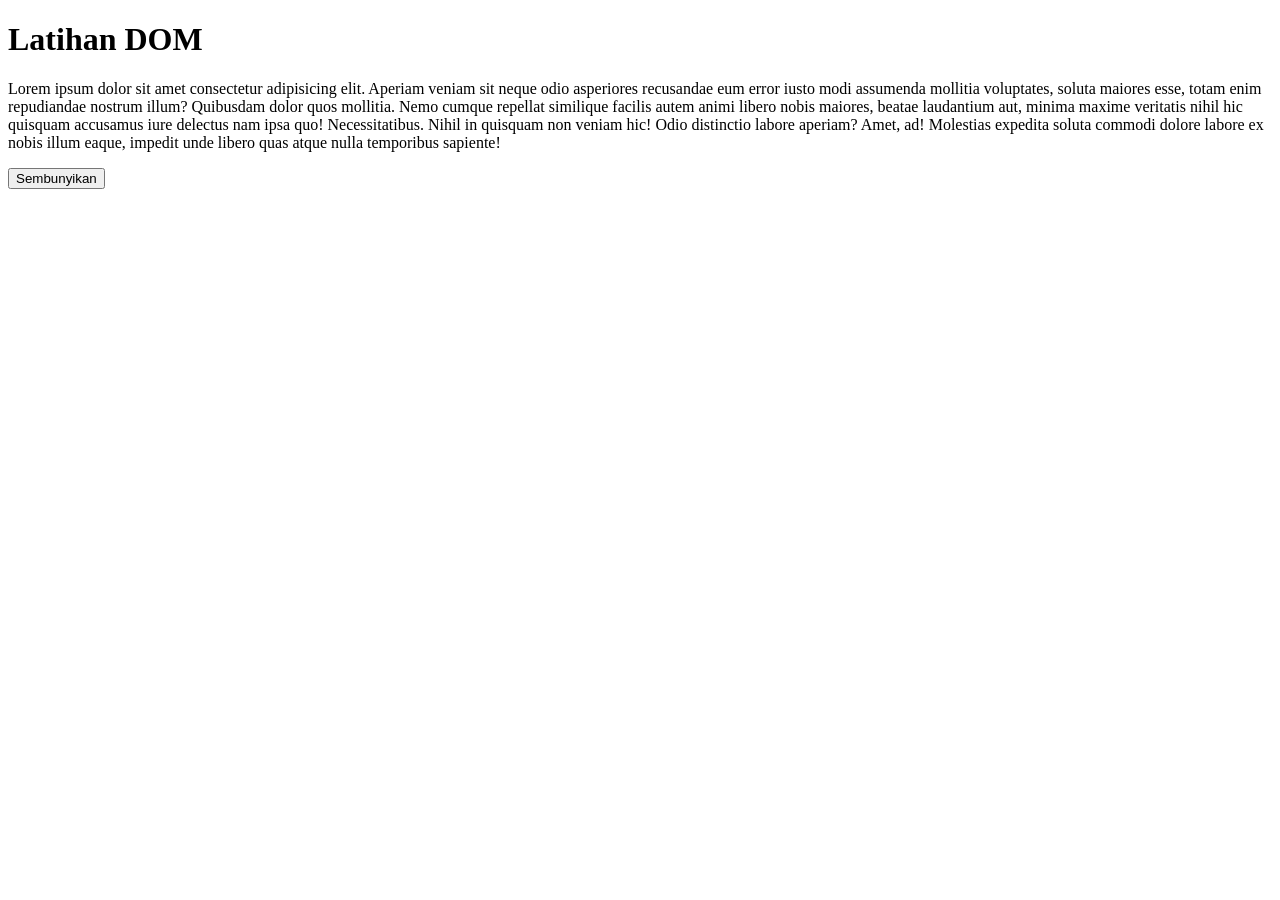
<file: index.html>
<!doctype html>
<html lang="id">
  <head>
    <meta charset="UTF-8" />
    <meta name="viewport" content="width=device-width, initial-scale=1.0" />
    <title>Praktikum DOM dan Event</title>
    <link rel="stylesheet" href="style.css" />
    <script src="script.js"></script>
  </head>
  <body>
    <h1 id="judul">Latihan DOM</h1>
    <!-- <p id="pesan">Belum ada tindakan.</p>
    <button id="tombolAksi" type="button">Klik Saya</button>

    <p id="teksGaya">
      Lorem ipsum dolor sit amet consectetur adipisicing elit. Labore officiis
      itaque sunt, rem aut nam saepe quam. Eius necessitatibus consectetur
      labore nemo earum, laborum explicabo animi aspernatur, incidunt voluptatem
      accusantium. Odio soluta praesentium consequuntur corrupti quia eligendi,
      reiciendis beatae, deleniti nostrum illo, hic exercitationem labore
      debitis natus fuga provident deserunt quas ad ut facere? Vel minima ut sit
      eveniet distinctio. Fuga est distinctio porro dignissimos velit quidem
      temporibus eligendi, veritatis molestias laborum voluptatem cupiditate?
      Tenetur sit fugiat officia adipisci iusto ad, perspiciatis, minima harum
      numquam similique commodi explicabo quo repudiandae.
    </p>
    <button id="tombolGaya">Tombol Gaya</button>

    <br><br><br>

    <label for="namaInput">Nama:</label>
    <input type="text" id="namaInput" maxlength="40" />
    <p>Jumlah karakter: <span id="jumlahKarakter">0</span></p> -->

    <!-- <form id="formPendaftaran" novalidate>
      <label for="nama">Nama lengkap</label>
      <input id="nama" name="nama" type="text" />
      <label for="email">Email</label>
      <input id="email" name="email" type="email" />
      <label for="usia">Usia</label>
      <input id="usia" name="usia" type="number" min="17" max="100" />
      <button type="submit">Daftar</button>
    </form>
    <p id="pesanForm" aria-live="polite"></p> -->

    <!-- <section>
      <h2>Daftar Tugas</h2>
      <label for="inputTugas">Tugas baru</label>
      <input id="inputTugas" type="text" />
      <button id="tambahTugas" type="button">Tambah</button>
      <p id="pesanTugas" aria-live="polite"></p>
      <ul id="daftarTugas"></ul>
    </section> -->

    <p id="paragraf">
      Lorem ipsum dolor sit amet consectetur adipisicing elit. Aperiam veniam
      sit neque odio asperiores recusandae eum error iusto modi assumenda
      mollitia voluptates, soluta maiores esse, totam enim repudiandae nostrum
      illum? Quibusdam dolor quos mollitia. Nemo cumque repellat similique
      facilis autem animi libero nobis maiores, beatae laudantium aut, minima
      maxime veritatis nihil hic quisquam accusamus iure delectus nam ipsa quo!
      Necessitatibus. Nihil in quisquam non veniam hic! Odio distinctio labore
      aperiam? Amet, ad! Molestias expedita soluta commodi dolore labore ex
      nobis illum eaque, impedit unde libero quas atque nulla temporibus
      sapiente!
    </p>
    <button id="toggle">Sembunyikan</button>
  </body>
</html>
</file>
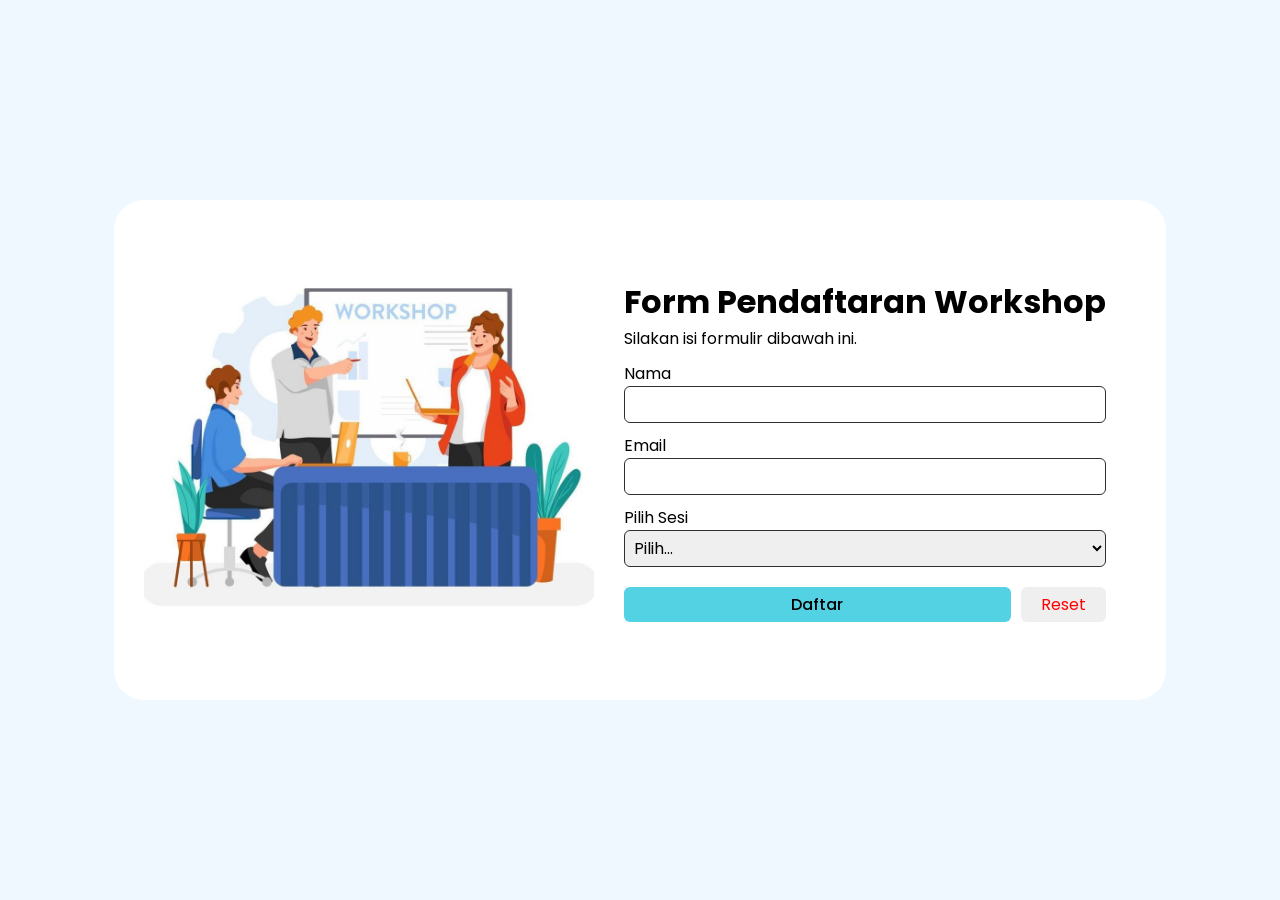
<file: mini_project/index.html>
<!doctype html>
<html lang="en">
  <head>
    <meta charset="UTF-8" />
    <meta name="viewport" content="width=device-width, initial-scale=1.0" />
    <link rel="stylesheet" href="style.css" />
    <title>Mini Project</title>
  </head>
  <body>
    <div class="card">
      <div class="image">
        <img src="images/bg.jpg" alt="" />
      </div>
      <div class="formulir">
        <div class="judul">
          <div class="mobile">
            <h3>Form Pendaftaran</h3>
            <h1>Workshop</h1>
            <p>Silakan isi formulir dibawah ini.</p>
          </div>
          <div class="desktop">
            <h1>Form Pendaftaran Workshop</h1>
            <p>Silakan isi formulir dibawah ini.</p>
          </div>
        </div>
        <div id="error">
          <span id="pesanError">Formulir wajib diisi.</span>
        </div>
        <form method="post" id="formPendaftaran" action="">
          <div class="inputGroup">
            <label>
              <div class="inputLabel">
                <p>Nama</p>
                <span id="karakterNama">0</span>
              </div>
              <input type="text" id="nama" name="name" />
            </label>
            <label>
              <div class="inputLabel">
                <p>Email</p>
                <span id="karakterEmail">0</span>
              </div>
              <input type="text" id="email" name="email" />
            </label>
            <label>
              Pilih Sesi
              <select name="sesi" id="sesi">
                <option value="none" disabled selected>Pilih...</option>
                <option value="pagi">Sesi 1 - Pagi</option>
                <option value="siang">Sesi 2 - Siang</option>
                <option value="sore">Sesi 3 - Sore</option>
                <option value="malam">Sesi 4 - Malam</option>
              </select>
              <p id="info">Sesi dipilih: <span id="pilihan"></span></p>
            </label>
          </div>
          <div class="buttonGroup">
            <button class="submit" type="submit">Daftar</button>
            <button class="reset" type="reset">Reset</button>
          </div>
        </form>
      </div>
    </div>
    <script src="script.js"></script>
  </body>
</html>
</file>
<file: style.css>
.highlight {
  color: #173f75;
  background-color: #e6f1ff;
  border-left: 4px solid #3478c8;
  padding: 12px;
}
.teks-besar {
  font-size: 1.4rem;
}

.selesai span {
  text-decoration: line-through;
  color: #687386;
}
li {
  margin-bottom: 8px;
}

.sembunyi{
  display: none;
}
</file>
<file: mini_project/style.css>
@import url("https://fonts.googleapis.com/css2?family=Poppins:ital,wght@0,100;0,200;0,300;0,400;0,500;0,600;0,700;0,800;0,900;1,100;1,200;1,300;1,400;1,500;1,600;1,700;1,800;1,900&display=swap");

* {
  margin: 0;
  padding: 0;
  font-family: "Poppins", sans-serif;
}

body {
  width: 100%;
  height: 100vh;
  display: flex;
  justify-content: center;
  align-items: center;
  background-color: aliceblue;
}

.card {
  display: flex;
  box-sizing: border-box;
  background-color: white;
  border-radius: 30px;
  justify-content: center;
  align-items: center;
  padding: 30px;
  max-height: 500px;
  max-width: fit-content;
}

.card .image img {
  height: 450px;
}

.card .formulir {
  display: flex;
  flex-direction: column;
  justify-content: space-between;
  gap: 10px;
  height: 100%;
  margin: 0 30px;
}

form label,
form select {
  display: flex;
  flex-direction: column;
  margin-bottom: 10px;
}

#error {
  display: none;
  font-size: 12px;
  color: red;
}

form label .inputLabel {
  display: flex;
  width: 100%;
  justify-content: space-between;
  align-items: end;
}

#karakterNama {
  font-size: 12px;
  display: none;
}

#karakterEmail {
  font-size: 12px;
  display: none;
}

form input,
form select,
form button {
  box-sizing: border-box;
  width: 100%;
  padding: 5px;
  font-size: 16px;
  border-radius: 6px;
  border: 1px solid #2f2f2f;
}

.buttonGroup {
  display: flex;
  gap: 10px;
  font-size: 18px;
}

.buttonGroup .submit {
  flex: 5;
  border: none;
  font-weight: 500;
  background-color: rgb(83, 210, 227);
  cursor: pointer;
}

.buttonGroup .submit:hover {
  background-color: rgb(179, 220, 206);
}

.buttonGroup .reset {
  flex: 1;
  border: none;
  color: red;
}

.judul .mobile {
  display: none;
}

.judul .desktop {
  display: block;
}

#info{
  display: none;
}

@media (width <= 1095px) {
  .card .image img {
    display: none;
  }
}

@media (width <= 588px) {
  body {
    display: block;
    padding: 0;
    background-color: aliceblue;
  }
  .card {
    display: flex;
    box-sizing: border-box;
    border-radius: 0;
    background: none;
    justify-content: center;
    align-items: center;
    padding: 20px;
    max-height: 100%;
    max-width: 100%;
  }
  .card .formulir {
    display: flex;
    flex-direction: column;
    margin: 0;
    gap: 10px;
    width: 100%;
    height: 100%;
  }

  .judul .mobile {
    display: block;
  }

  .mobile h1 {
    line-height: 35px;
    font-size: 40px;
    margin-bottom: 60px;
  }
  .mobile h3 {
    font-size: 17px;
    font-weight: 600;
  }

  .judul .desktop {
    display: none;
  }

  .buttonGroup {
    display: flex;
    flex-direction: column;
    gap: 10px;
  }

  .buttonGroup .reset {
    border: none;
    color: red;
    background-color: rgb(255, 226, 226);
  }
}
</file>
